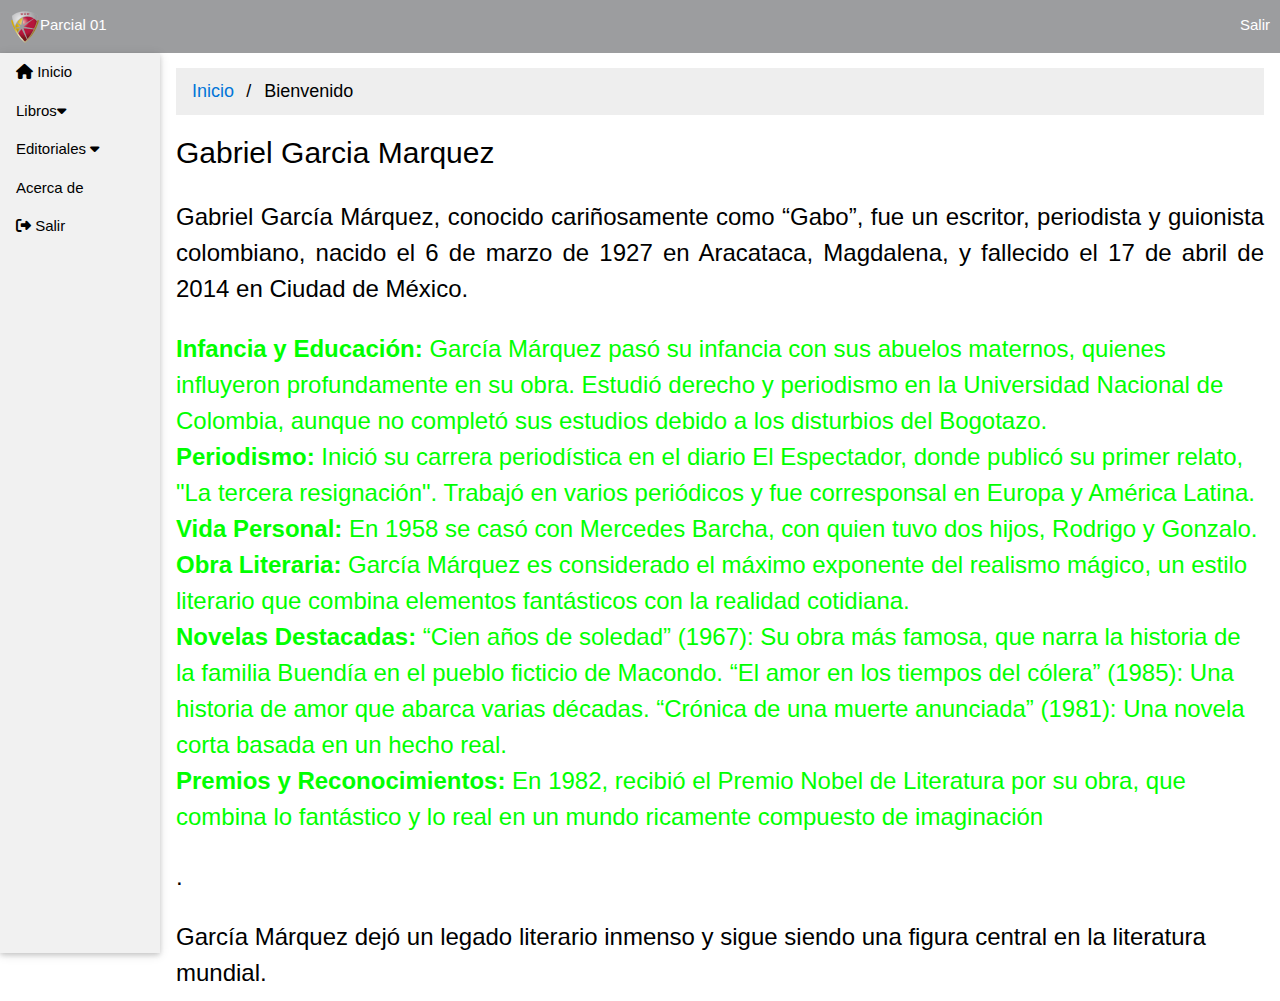
<file: index.html>
<!DOCTYPE html>
<html>
  <head>
    <title>Gabo</title>
    <meta http-equiv="Content-Type" content="text/html; charset=utf-8" />
    <meta name="viewport" content="width=device-width, initial-scale=1" />

    <link rel="icon" href="favicon.ico" type="image/x-icon" />
    <link href="assets/css/estilos.css" rel="stylesheet" type="text/css" />
    <link href="assets/css/all.css" rel="stylesheet" type="text/css" />

    <script src="assets/js/mijs.js"></script>
  </head>

  <body>
    <!-- Cabecera -->
    <header>
      <div><img src="assets/img/logoCUC.png" alt="logo Universidad" />Parcial 01</div>
      <div style="margin-left: auto">Salir</div>
    </header>

    <!-- Menú izquierda -->
    <div class="w3-sidebar w3-bar-block w3-light-grey w3-card" style="width: 160px">
      <a href="#" class="w3-bar-item w3-button">
        <i class="fa-solid fa-house azul"></i>
        Inicio
      </a>
      <button class="w3-button w3-block w3-left-align" onclick="myAccFunc()">
        Libros<i class="fa fa-caret-down"></i>
      </button>
      <div id="demoAcc" class="w3-hide w3-white w3-card">
        <a href="pages/libros_listar.html" class="w3-bar-item w3-button">Listar</a>
        <a href="#" class="w3-bar-item w3-button">Administrar</a>
      </div>

      <div class="w3-dropdown-click">
        <button class="w3-button" onclick="myDropFunc()">Editoriales <i class="fa fa-caret-down"></i></button>
        <div id="demoDrop" class="w3-dropdown-content w3-bar-block w3-white w3-card">
          <a href="#" class="w3-bar-item w3-button">Agregar</a>
          <a href="#" class="w3-bar-item w3-button">Ubicaciones</a>
        </div>
      </div>
      <a href="#" class="w3-bar-item w3-button">Acerca de</a>
      <a href="#" class="w3-bar-item w3-button"> <i class="fa-solid fa-right-from-bracket"></i> Salir </a>
    </div>

    <!-- Cuerpo -->
    <div class="w3-container" style="margin-left: 160px">
      <div>
        <ul class="breadcrumb">
          <li><a href="#">Inicio</a></li>
          <li>Bienvenido</li>
        </ul>
      </div>

      <h2>Gabriel Garcia Marquez</h2>
      <h3>
        <p style="text-align: justify">
          Gabriel García Márquez, conocido cariñosamente como “Gabo”, fue un escritor, periodista y guionista
          colombiano, nacido el 6 de marzo de 1927 en Aracataca, Magdalena, y fallecido el 17 de abril de 2014 en Ciudad
          de México.
        </p>

        <p style="text-align: justify">
          <b><p style="color: #00FF00;">Infancia y Educación:</b> García Márquez pasó su infancia con sus abuelos maternos, quienes influyeron
            profundamente en su obra. Estudió derecho y periodismo en la Universidad Nacional de Colombia, aunque no
            completó sus estudios debido a los disturbios del Bogotazo.<br />
  
            <b>Periodismo:</b> Inició su carrera periodística en el diario El Espectador, donde publicó su primer relato,
            "La tercera resignación". Trabajó en varios periódicos y fue corresponsal en Europa y América Latina.<br />
  
            <b>Vida Personal:</b> En 1958 se casó con Mercedes Barcha, con quien tuvo dos hijos, Rodrigo y Gonzalo.<br />
  
            <b>Obra Literaria:</b> García Márquez es considerado el máximo exponente del realismo mágico, un estilo
            literario que combina elementos fantásticos con la realidad cotidiana.<br />
  
            <b>Novelas Destacadas:</b> “Cien años de soledad” (1967): Su obra más famosa, que narra la historia de la
            familia Buendía en el pueblo ficticio de Macondo. “El amor en los tiempos del cólera” (1985): Una historia de
            amor que abarca varias décadas. “Crónica de una muerte anunciada” (1981): Una novela corta basada en un hecho
            real.<br />
  
            <b>Premios y Reconocimientos:</b> En 1982, recibió el Premio Nobel de Literatura por su obra, que combina lo
            fantástico y lo real en un mundo ricamente compuesto de imaginación</p>.<br />          
        </p>
      </h3>
      <h3>García Márquez dejó un legado literario inmenso y sigue siendo una figura central en la literatura mundial.</h3>
    </div>
  </body>
</html>
</file>
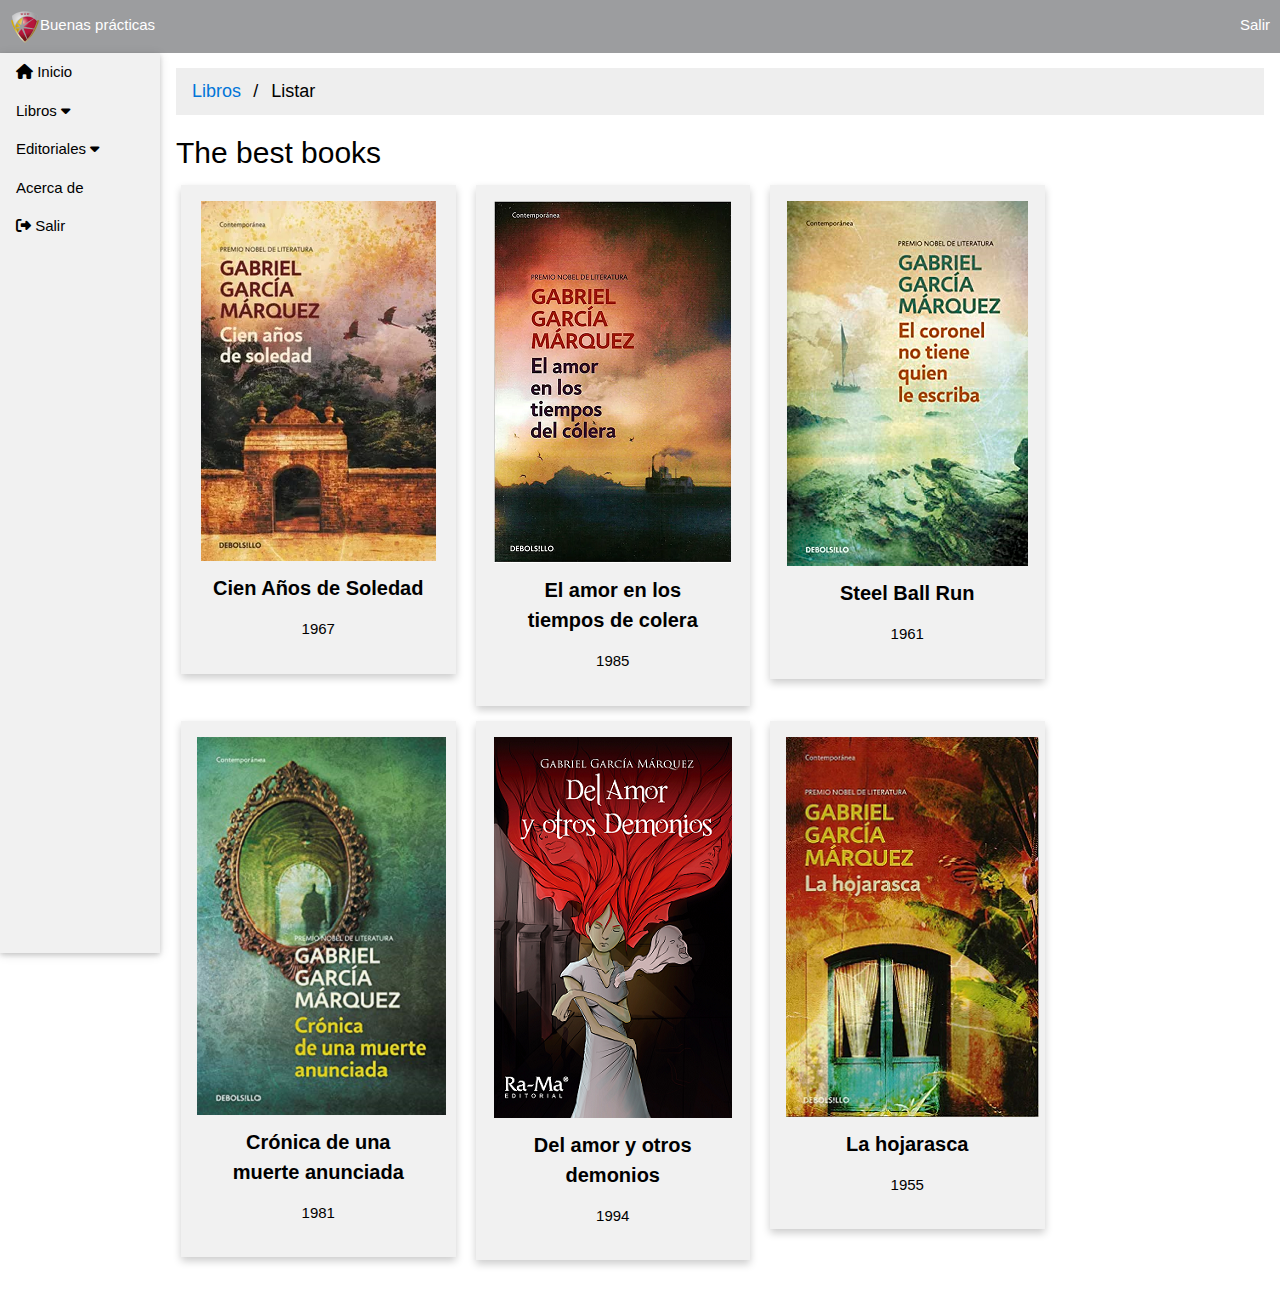
<file: pages/libros_listar.html>
<!DOCTYPE html>
<html>
  <head>
    <title>Libros</title>
    <meta http-equiv="Content-Type" content="text/html; charset=utf-8" />
    <meta name="viewport" content="width=device-width, initial-scale=1" />

    <link rel="icon" href="favicon.ico" type="image/x-icon" />
    <link href="../assets/css/estilos.css" rel="stylesheet" type="text/css" />
    <link href="../assets/css/all.css" rel="stylesheet" type="text/css" />
    <link href="../assets/css/equipos.css" rel="stylesheet" type="text/css" />

    <script src="../assets/js/mijs.js"></script>
  </head>

  <body>
    <!-- Cabecera -->
    <header>
      <div><img src="/assets/img/logoCUC.png" alt="logo Universidad" />Buenas prácticas</div>
      <div style="margin-left: auto">Salir</div>
    </header>

    <!-- Menú izquierda -->
    <div class="w3-sidebar w3-bar-block w3-light-grey w3-card" style="width: 160px">
      <a href="../index.html" class="w3-bar-item w3-button">
        <i class="fa-solid fa-house azul"></i>
        Inicio
      </a>
      <button class="w3-button w3-block w3-left-align" onclick="myAccFunc()">
        Libros <i class="fa fa-caret-down"></i>
      </button>
      <div id="demoAcc" class="w3-hide w3-white w3-card">
        <a href="#" class="w3-bar-item w3-button">Listar</a>
        <a href="#" class="w3-bar-item w3-button">Administrar</a>
      </div>

      <div class="w3-dropdown-click">
        <button class="w3-button" onclick="myDropFunc()">Editoriales <i class="fa fa-caret-down"></i></button>
        <div id="demoDrop" class="w3-dropdown-content w3-bar-block w3-white w3-card">
          <a href="#" class="w3-bar-item w3-button">Agregar</a>
          <a href="#" class="w3-bar-item w3-button">Ubicaciones</a>
        </div>
      </div>
      <a href="#" class="w3-bar-item w3-button">Acerca de</a>
      <a href="#" class="w3-bar-item w3-button"> <i class="fa-solid fa-right-from-bracket"></i> Salir </a>
    </div>

    <!-- Cuerpo -->
    <div class="w3-container" style="margin-left: 160px">
      <div>
        <ul class="breadcrumb">
          <li><a href="#">Libros</a></li>
          <li>Listar</li>
        </ul>
      </div>

      <h2>The best books</h2>

      <div>
        <div class="row">
          <div class="column">
            <div class="card">
              <img src="../assets/img/cien.png" alt="software" />
              <div class="container">
                <h4><b>Cien Años de Soledad</b></h4>
                <p>1967</p>
              </div>
            </div>
          </div>

          <div class="column">
            <div class="card">
              <img src="../assets/img/colera.png" alt="software" />
              <div class="container">
                <h4><b>El amor en los tiempos de colera</b></h4>
                <p>1985</p>
              </div>
            </div>
          </div>

          <div class="column">
            <div class="card">
              <img src="../assets/img/coronel.png" alt="software" />
              <div class="container">
                <h4><b>Steel Ball Run</b></h4>
                <p>1961</p>
              </div>
            </div>
          </div>
        </div>

        <!-- Segunda fila-->
        <div class="row" style="padding-top: 1rem">
          <div class="column">
            <div class="card">
              <img src="../assets/img/cronica.png" alt="software" />
              <div class="container">
                <h4><b>Crónica de una muerte anunciada</b></h4>
                <p>1981</p>
              </div>
            </div>
          </div>

          <div class="column">
            <div class="card">
              <img src="../assets/img/demonios.png" alt="software" />
              <div class="container">
                <h4><b>Del amor y otros demonios</b></h4>
                <p>1994</p>
              </div>
            </div>
          </div>

          <div class="column">
            <div class="card">
              <img src="../assets/img/hojarasca.png" alt="software" />
              <div class="container">
                <h4><b>La hojarasca</b></h4>
                <p>1955</p>
              </div>
            </div>
          </div>
        </div>

        <p><br></p>
      </div>
    </div>
  </body>
</html>
</file>
<file: assets/css/estilos.css>
body {
  margin: 0;
}

.verde {
  color: #16f375;
}

header {
  top: 0;
  color: white;
  display: flex;
  padding: 10px;
  position: sticky;
  background: #9c9d9f;
  align-items: baseline;
}

/* Style the list */
ul.breadcrumb {
  padding: 10px 16px;
  list-style: none;
  background-color: #eee;
}

/* Display list items side by side */
ul.breadcrumb li {
  display: inline;
  font-size: 18px;
}

/* Add a slash symbol (/) before/behind each list item */
ul.breadcrumb li + li:before {
  padding: 8px;
  color: black;
  content: "/\00a0";
}

/* Add a color to all links inside the list */
ul.breadcrumb li a {
  color: #0275d8;
  text-decoration: none;
}

/* Add a color on mouse-over */
ul.breadcrumb li a:hover {
  color: #01447e;
  text-decoration: underline;
}

b,
strong {
  font-weight: bolder;
}
dfn {
  font-style: italic;
}
mark {
  background: #ff0;
  color: #000;
}
small {
  font-size: 80%;
}
sub,
sup {
  font-size: 75%;
  line-height: 0;
  position: relative;
  vertical-align: baseline;
}
sub {
  bottom: -0.25em;
}
sup {
  top: -0.5em;
}
figure {
  margin: 1em 40px;
}
img {
  border-style: none;
}
code,
kbd,
pre,
samp {
  font-family: monospace, monospace;
  font-size: 1em;
}
hr {
  box-sizing: content-box;
  height: 0;
  overflow: visible;
}
button,
input,
select,
textarea,
optgroup {
  font: inherit;
  margin: 0;
}
optgroup {
  font-weight: bold;
}
button,
input {
  overflow: visible;
}
button,
select {
  text-transform: none;
}
button,
[type="button"],
[type="reset"],
[type="submit"] {
  -webkit-appearance: button;
}
button::-moz-focus-inner,
[type="button"]::-moz-focus-inner,
[type="reset"]::-moz-focus-inner,
[type="submit"]::-moz-focus-inner {
  border-style: none;
  padding: 0;
}
button:-moz-focusring,
[type="button"]:-moz-focusring,
[type="reset"]:-moz-focusring,
[type="submit"]:-moz-focusring {
  outline: 1px dotted ButtonText;
}
fieldset {
  border: 1px solid #c0c0c0;
  margin: 0 2px;
  padding: 0.35em 0.625em 0.75em;
}
legend {
  color: inherit;
  display: table;
  max-width: 100%;
  padding: 0;
  white-space: normal;
}
textarea {
  overflow: auto;
}
[type="checkbox"],
[type="radio"] {
  padding: 0;
}
[type="number"]::-webkit-inner-spin-button,
[type="number"]::-webkit-outer-spin-button {
  height: auto;
}
[type="search"] {
  -webkit-appearance: textfield;
  outline-offset: -2px;
}
[type="search"]::-webkit-search-decoration {
  -webkit-appearance: none;
}
::-webkit-file-upload-button {
  -webkit-appearance: button;
  font: inherit;
}
/* End extract */
html,
body {
  font-family: Verdana, sans-serif;
  font-size: 15px;
  line-height: 1.5;
}
html {
  overflow-x: hidden;
}
h1 {
  font-size: 36px;
}
h2 {
  font-size: 30px;
}
h3 {
  font-size: 24px;
}
h4 {
  font-size: 20px;
}
h5 {
  font-size: 18px;
}
h6 {
  font-size: 16px;
}
.w3-serif {
  font-family: serif;
}
.w3-sans-serif {
  font-family: sans-serif;
}
.w3-cursive {
  font-family: cursive;
}
.w3-monospace {
  font-family: monospace;
}
h1,
h2,
h3,
h4,
h5,
h6 {
  font-family: "Segoe UI", Arial, sans-serif;
  font-weight: 400;
  margin: 10px 0;
}
.w3-wide {
  letter-spacing: 4px;
}
hr {
  border: 0;
  border-top: 1px solid #eee;
  margin: 20px 0;
}
.w3-image {
  max-width: 100%;
  height: auto;
}
img {
  vertical-align: middle;
}
a {
  color: inherit;
}
.w3-table,
.w3-table-all {
  border-collapse: collapse;
  border-spacing: 0;
  width: 100%;
  display: table;
}
.w3-table-all {
  border: 1px solid #ccc;
}
.w3-bordered tr,
.w3-table-all tr {
  border-bottom: 1px solid #ddd;
}
.w3-striped tbody tr:nth-child(even) {
  background-color: #f1f1f1;
}
.w3-table-all tr:nth-child(odd) {
  background-color: #fff;
}
.w3-table-all tr:nth-child(even) {
  background-color: #f1f1f1;
}
.w3-hoverable tbody tr:hover,
.w3-ul.w3-hoverable li:hover {
  background-color: #ccc;
}
.w3-centered tr th,
.w3-centered tr td {
  text-align: center;
}
.w3-table td,
.w3-table th,
.w3-table-all td,
.w3-table-all th {
  padding: 8px 8px;
  display: table-cell;
  text-align: left;
  vertical-align: top;
}
.w3-table th:first-child,
.w3-table td:first-child,
.w3-table-all th:first-child,
.w3-table-all td:first-child {
  padding-left: 16px;
}
.w3-btn,
.w3-button {
  border: none;
  display: inline-block;
  padding: 8px 16px;
  vertical-align: middle;
  overflow: hidden;
  text-decoration: none;
  color: inherit;
  background-color: inherit;
  text-align: center;
  cursor: pointer;
  white-space: nowrap;
}
.w3-btn:hover {
  box-shadow: 0 8px 16px 0 rgba(0, 0, 0, 0.2), 0 6px 20px 0 rgba(0, 0, 0, 0.19);
}
.w3-btn,
.w3-button {
  -webkit-touch-callout: none;
  -webkit-user-select: none;
  -khtml-user-select: none;
  -moz-user-select: none;
  -ms-user-select: none;
  user-select: none;
}
.w3-disabled,
.w3-btn:disabled,
.w3-button:disabled {
  cursor: not-allowed;
  opacity: 0.3;
}
.w3-disabled *,
:disabled * {
  pointer-events: none;
}
.w3-btn.w3-disabled:hover,
.w3-btn:disabled:hover {
  box-shadow: none;
}
.w3-badge,
.w3-tag {
  background-color: #000;
  color: #fff;
  display: inline-block;
  padding-left: 8px;
  padding-right: 8px;
  text-align: center;
}
.w3-badge {
  border-radius: 50%;
}
.w3-ul {
  list-style-type: none;
  padding: 0;
  margin: 0;
}
.w3-ul li {
  padding: 8px 16px;
  border-bottom: 1px solid #ddd;
}
.w3-ul li:last-child {
  border-bottom: none;
}
.w3-tooltip,
.w3-display-container {
  position: relative;
}
.w3-tooltip .w3-text {
  display: none;
}
.w3-tooltip:hover .w3-text {
  display: inline-block;
}
.w3-ripple:active {
  opacity: 0.5;
}
.w3-ripple {
  transition: opacity 0s;
}
.w3-input {
  padding: 8px;
  display: block;
  border: none;
  border-bottom: 1px solid #ccc;
  width: 100%;
}
.w3-select {
  padding: 9px 0;
  width: 100%;
  border: none;
  border-bottom: 1px solid #ccc;
}
.w3-dropdown-click,
.w3-dropdown-hover {
  position: relative;
  display: inline-block;
  cursor: pointer;
}
.w3-dropdown-hover:hover .w3-dropdown-content {
  display: block;
}
.w3-dropdown-hover:first-child,
.w3-dropdown-click:hover {
  background-color: #ccc;
  color: #000;
}
.w3-dropdown-hover:hover > .w3-button:first-child,
.w3-dropdown-click:hover > .w3-button:first-child {
  background-color: #ccc;
  color: #000;
}
.w3-dropdown-content {
  cursor: auto;
  color: #000;
  background-color: #fff;
  display: none;
  position: absolute;
  min-width: 160px;
  margin: 0;
  padding: 0;
  z-index: 1;
}
.w3-check,
.w3-radio {
  width: 24px;
  height: 24px;
  position: relative;
  top: 6px;
}
.w3-sidebar {
  height: 100%;
  width: 200px;
  background-color: #fff;
  position: fixed !important;
  z-index: 1;
  overflow: auto;
}
.w3-bar-block .w3-dropdown-hover,
.w3-bar-block .w3-dropdown-click {
  width: 100%;
}
.w3-bar-block .w3-dropdown-hover .w3-dropdown-content,
.w3-bar-block .w3-dropdown-click .w3-dropdown-content {
  min-width: 100%;
}
.w3-bar-block .w3-dropdown-hover .w3-button,
.w3-bar-block .w3-dropdown-click .w3-button {
  width: 100%;
  text-align: left;
  padding: 8px 16px;
}
.w3-main,
#main {
  transition: margin-left 0.4s;
}
.w3-modal {
  z-index: 3;
  display: none;
  padding-top: 100px;
  position: fixed;
  left: 0;
  top: 0;
  width: 100%;
  height: 100%;
  overflow: auto;
  background-color: rgb(0, 0, 0);
  background-color: rgba(0, 0, 0, 0.4);
}
.w3-modal-content {
  margin: auto;
  background-color: #fff;
  position: relative;
  padding: 0;
  outline: 0;
  width: 600px;
}
.w3-bar {
  width: 100%;
  overflow: hidden;
}
.w3-center .w3-bar {
  display: inline-block;
  width: auto;
}
.w3-bar .w3-bar-item {
  padding: 8px 16px;
  float: left;
  width: auto;
  border: none;
  display: block;
  outline: 0;
}
.w3-bar .w3-dropdown-hover,
.w3-bar .w3-dropdown-click {
  position: static;
  float: left;
}
.w3-bar .w3-button {
  white-space: normal;
}
.w3-bar-block .w3-bar-item {
  width: 100%;
  display: block;
  padding: 8px 16px;
  text-align: left;
  border: none;
  white-space: normal;
  float: none;
  outline: 0;
}
.w3-bar-block.w3-center .w3-bar-item {
  text-align: center;
}
.w3-block {
  display: block;
  width: 100%;
}
.w3-responsive {
  display: block;
  overflow-x: auto;
}
.w3-container:after,
.w3-container:before,
.w3-panel:after,
.w3-panel:before,
.w3-row:after,
.w3-row:before,
.w3-row-padding:after,
.w3-row-padding:before,
.w3-cell-row:before,
.w3-cell-row:after,
.w3-clear:after,
.w3-clear:before,
.w3-bar:before,
.w3-bar:after {
  content: "";
  display: table;
  clear: both;
}
.w3-col,
.w3-half,
.w3-third,
.w3-twothird,
.w3-threequarter,
.w3-quarter {
  float: left;
  width: 100%;
}
.w3-col.s1 {
  width: 8.33333%;
}
.w3-col.s2 {
  width: 16.66666%;
}
.w3-col.s3 {
  width: 24.99999%;
}
.w3-col.s4 {
  width: 33.33333%;
}
.w3-col.s5 {
  width: 41.66666%;
}
.w3-col.s6 {
  width: 49.99999%;
}
.w3-col.s7 {
  width: 58.33333%;
}
.w3-col.s8 {
  width: 66.66666%;
}
.w3-col.s9 {
  width: 74.99999%;
}
.w3-col.s10 {
  width: 83.33333%;
}
.w3-col.s11 {
  width: 91.66666%;
}
.w3-col.s12 {
  width: 99.99999%;
}
@media (min-width: 601px) {
  .w3-col.m1 {
    width: 8.33333%;
  }
  .w3-col.m2 {
    width: 16.66666%;
  }
  .w3-col.m3,
  .w3-quarter {
    width: 24.99999%;
  }
  .w3-col.m4,
  .w3-third {
    width: 33.33333%;
  }
  .w3-col.m5 {
    width: 41.66666%;
  }
  .w3-col.m6,
  .w3-half {
    width: 49.99999%;
  }
  .w3-col.m7 {
    width: 58.33333%;
  }
  .w3-col.m8,
  .w3-twothird {
    width: 66.66666%;
  }
  .w3-col.m9,
  .w3-threequarter {
    width: 74.99999%;
  }
  .w3-col.m10 {
    width: 83.33333%;
  }
  .w3-col.m11 {
    width: 91.66666%;
  }
  .w3-col.m12 {
    width: 99.99999%;
  }
}
@media (min-width: 993px) {
  .w3-col.l1 {
    width: 8.33333%;
  }
  .w3-col.l2 {
    width: 16.66666%;
  }
  .w3-col.l3 {
    width: 24.99999%;
  }
  .w3-col.l4 {
    width: 33.33333%;
  }
  .w3-col.l5 {
    width: 41.66666%;
  }
  .w3-col.l6 {
    width: 49.99999%;
  }
  .w3-col.l7 {
    width: 58.33333%;
  }
  .w3-col.l8 {
    width: 66.66666%;
  }
  .w3-col.l9 {
    width: 74.99999%;
  }
  .w3-col.l10 {
    width: 83.33333%;
  }
  .w3-col.l11 {
    width: 91.66666%;
  }
  .w3-col.l12 {
    width: 99.99999%;
  }
}
.w3-rest {
  overflow: hidden;
}
.w3-stretch {
  margin-left: -16px;
  margin-right: -16px;
}
.w3-content,
.w3-auto {
  margin-left: auto;
  margin-right: auto;
}
.w3-content {
  max-width: 980px;
}
.w3-auto {
  max-width: 1140px;
}
.w3-cell-row {
  display: table;
  width: 100%;
}
.w3-cell {
  display: table-cell;
}
.w3-cell-top {
  vertical-align: top;
}
.w3-cell-middle {
  vertical-align: middle;
}
.w3-cell-bottom {
  vertical-align: bottom;
}
.w3-hide {
  display: none !important;
}
.w3-show-block,
.w3-show {
  display: block !important;
}
.w3-show-inline-block {
  display: inline-block !important;
}
@media (max-width: 1205px) {
  .w3-auto {
    max-width: 95%;
  }
}
@media (max-width: 600px) {
  .w3-modal-content {
    margin: 0 10px;
    width: auto !important;
  }
  .w3-modal {
    padding-top: 30px;
  }
  .w3-dropdown-hover.w3-mobile .w3-dropdown-content,
  .w3-dropdown-click.w3-mobile .w3-dropdown-content {
    position: relative;
  }
  .w3-hide-small {
    display: none !important;
  }
  .w3-mobile {
    display: block;
    width: 100% !important;
  }
  .w3-bar-item.w3-mobile,
  .w3-dropdown-hover.w3-mobile,
  .w3-dropdown-click.w3-mobile {
    text-align: center;
  }
  .w3-dropdown-hover.w3-mobile,
  .w3-dropdown-hover.w3-mobile .w3-btn,
  .w3-dropdown-hover.w3-mobile .w3-button,
  .w3-dropdown-click.w3-mobile,
  .w3-dropdown-click.w3-mobile .w3-btn,
  .w3-dropdown-click.w3-mobile .w3-button {
    width: 100%;
  }
}
@media (max-width: 768px) {
  .w3-modal-content {
    width: 500px;
  }
  .w3-modal {
    padding-top: 50px;
  }
}
@media (min-width: 993px) {
  .w3-modal-content {
    width: 900px;
  }
  .w3-hide-large {
    display: none !important;
  }
  .w3-sidebar.w3-collapse {
    display: block !important;
  }
}
@media (max-width: 992px) and (min-width: 601px) {
  .w3-hide-medium {
    display: none !important;
  }
}
@media (max-width: 992px) {
  .w3-sidebar.w3-collapse {
    display: none;
  }
  .w3-main {
    margin-left: 0 !important;
    margin-right: 0 !important;
  }
  .w3-auto {
    max-width: 100%;
  }
}
.w3-top,
.w3-bottom {
  position: fixed;
  width: 100%;
  z-index: 1;
}
.w3-top {
  top: 0;
}
.w3-bottom {
  bottom: 0;
}
.w3-overlay {
  position: fixed;
  display: none;
  width: 100%;
  height: 100%;
  top: 0;
  left: 0;
  right: 0;
  bottom: 0;
  background-color: rgba(0, 0, 0, 0.5);
  z-index: 2;
}
.w3-display-topleft {
  position: absolute;
  left: 0;
  top: 0;
}
.w3-display-topright {
  position: absolute;
  right: 0;
  top: 0;
}
.w3-display-bottomleft {
  position: absolute;
  left: 0;
  bottom: 0;
}
.w3-display-bottomright {
  position: absolute;
  right: 0;
  bottom: 0;
}
.w3-display-middle {
  position: absolute;
  top: 50%;
  left: 50%;
  transform: translate(-50%, -50%);
  -ms-transform: translate(-50%, -50%);
}
.w3-display-left {
  position: absolute;
  top: 50%;
  left: 0%;
  transform: translate(0%, -50%);
  -ms-transform: translate(-0%, -50%);
}
.w3-display-right {
  position: absolute;
  top: 50%;
  right: 0%;
  transform: translate(0%, -50%);
  -ms-transform: translate(0%, -50%);
}
.w3-display-topmiddle {
  position: absolute;
  left: 50%;
  top: 0;
  transform: translate(-50%, 0%);
  -ms-transform: translate(-50%, 0%);
}
.w3-display-bottommiddle {
  position: absolute;
  left: 50%;
  bottom: 0;
  transform: translate(-50%, 0%);
  -ms-transform: translate(-50%, 0%);
}
.w3-display-container:hover .w3-display-hover {
  display: block;
}
.w3-display-container:hover span.w3-display-hover {
  display: inline-block;
}
.w3-display-hover {
  display: none;
}
.w3-display-position {
  position: absolute;
}
.w3-circle {
  border-radius: 50%;
}
.w3-round-small {
  border-radius: 2px;
}
.w3-round,
.w3-round-medium {
  border-radius: 4px;
}
.w3-round-large {
  border-radius: 8px;
}
.w3-round-xlarge {
  border-radius: 16px;
}
.w3-round-xxlarge {
  border-radius: 32px;
}
.w3-row-padding,
.w3-row-padding > .w3-half,
.w3-row-padding > .w3-third,
.w3-row-padding > .w3-twothird,
.w3-row-padding > .w3-threequarter,
.w3-row-padding > .w3-quarter,
.w3-row-padding > .w3-col {
  padding: 0 8px;
}
.w3-container,
.w3-panel {
  padding: 0.01em 16px;
}
.w3-panel {
  margin-top: 16px;
  margin-bottom: 16px;
}
.w3-code,
.w3-codespan {
  font-family: Consolas, "courier new";
  font-size: 16px;
}
.w3-code {
  width: auto;
  background-color: #fff;
  padding: 8px 12px;
  border-left: 4px solid #4caf50;
  word-wrap: break-word;
}
.w3-codespan {
  color: crimson;
  background-color: #f1f1f1;
  padding-left: 4px;
  padding-right: 4px;
  font-size: 110%;
}
.w3-card,
.w3-card-2 {
  box-shadow: 0 2px 5px 0 rgba(0, 0, 0, 0.16), 0 2px 10px 0 rgba(0, 0, 0, 0.12);
}
.w3-card-4,
.w3-hover-shadow:hover {
  box-shadow: 0 4px 10px 0 rgba(0, 0, 0, 0.2), 0 4px 20px 0 rgba(0, 0, 0, 0.19);
}
.w3-spin {
  animation: w3-spin 2s infinite linear;
}
@keyframes w3-spin {
  0% {
    transform: rotate(0deg);
  }
  100% {
    transform: rotate(359deg);
  }
}
.w3-animate-fading {
  animation: fading 10s infinite;
}
@keyframes fading {
  0% {
    opacity: 0;
  }
  50% {
    opacity: 1;
  }
  100% {
    opacity: 0;
  }
}
.w3-animate-opacity {
  animation: opac 0.8s;
}
@keyframes opac {
  from {
    opacity: 0;
  }
  to {
    opacity: 1;
  }
}
.w3-animate-top {
  position: relative;
  animation: animatetop 0.4s;
}
@keyframes animatetop {
  from {
    top: -300px;
    opacity: 0;
  }
  to {
    top: 0;
    opacity: 1;
  }
}
.w3-animate-left {
  position: relative;
  animation: animateleft 0.4s;
}
@keyframes animateleft {
  from {
    left: -300px;
    opacity: 0;
  }
  to {
    left: 0;
    opacity: 1;
  }
}
.w3-animate-right {
  position: relative;
  animation: animateright 0.4s;
}
@keyframes animateright {
  from {
    right: -300px;
    opacity: 0;
  }
  to {
    right: 0;
    opacity: 1;
  }
}
.w3-animate-bottom {
  position: relative;
  animation: animatebottom 0.4s;
}
@keyframes animatebottom {
  from {
    bottom: -300px;
    opacity: 0;
  }
  to {
    bottom: 0;
    opacity: 1;
  }
}
.w3-animate-zoom {
  animation: animatezoom 0.6s;
}
@keyframes animatezoom {
  from {
    transform: scale(0);
  }
  to {
    transform: scale(1);
  }
}
.w3-animate-input {
  transition: width 0.4s ease-in-out;
}
.w3-animate-input:focus {
  width: 100% !important;
}
.w3-opacity,
.w3-hover-opacity:hover {
  opacity: 0.6;
}
.w3-opacity-off,
.w3-hover-opacity-off:hover {
  opacity: 1;
}
.w3-opacity-max {
  opacity: 0.25;
}
.w3-opacity-min {
  opacity: 0.75;
}
.w3-greyscale-max,
.w3-grayscale-max,
.w3-hover-greyscale:hover,
.w3-hover-grayscale:hover {
  filter: grayscale(100%);
}
.w3-greyscale,
.w3-grayscale {
  filter: grayscale(75%);
}
.w3-greyscale-min,
.w3-grayscale-min {
  filter: grayscale(50%);
}
.w3-sepia {
  filter: sepia(75%);
}
.w3-sepia-max,
.w3-hover-sepia:hover {
  filter: sepia(100%);
}
.w3-sepia-min {
  filter: sepia(50%);
}
.w3-tiny {
  font-size: 10px !important;
}
.w3-small {
  font-size: 12px !important;
}
.w3-medium {
  font-size: 15px !important;
}
.w3-large {
  font-size: 18px !important;
}
.w3-xlarge {
  font-size: 24px !important;
}
.w3-xxlarge {
  font-size: 36px !important;
}
.w3-xxxlarge {
  font-size: 48px !important;
}
.w3-jumbo {
  font-size: 64px !important;
}
.w3-left-align {
  text-align: left !important;
}
.w3-right-align {
  text-align: right !important;
}
.w3-justify {
  text-align: justify !important;
}
.w3-center {
  text-align: center !important;
}
.w3-border-0 {
  border: 0 !important;
}
.w3-border {
  border: 1px solid #ccc !important;
}
.w3-border-top {
  border-top: 1px solid #ccc !important;
}
.w3-border-bottom {
  border-bottom: 1px solid #ccc !important;
}
.w3-border-left {
  border-left: 1px solid #ccc !important;
}
.w3-border-right {
  border-right: 1px solid #ccc !important;
}
.w3-topbar {
  border-top: 6px solid #ccc !important;
}
.w3-bottombar {
  border-bottom: 6px solid #ccc !important;
}
.w3-leftbar {
  border-left: 6px solid #ccc !important;
}
.w3-rightbar {
  border-right: 6px solid #ccc !important;
}
.w3-section,
.w3-code {
  margin-top: 16px !important;
  margin-bottom: 16px !important;
}
.w3-margin {
  margin: 16px !important;
}
.w3-margin-top {
  margin-top: 16px !important;
}
.w3-margin-bottom {
  margin-bottom: 16px !important;
}
.w3-margin-left {
  margin-left: 16px !important;
}
.w3-margin-right {
  margin-right: 16px !important;
}
.w3-padding-small {
  padding: 4px 8px !important;
}
.w3-padding {
  padding: 8px 16px !important;
}
.w3-padding-large {
  padding: 12px 24px !important;
}
.w3-padding-16 {
  padding-top: 16px !important;
  padding-bottom: 16px !important;
}
.w3-padding-24 {
  padding-top: 24px !important;
  padding-bottom: 24px !important;
}
.w3-padding-32 {
  padding-top: 32px !important;
  padding-bottom: 32px !important;
}
.w3-padding-48 {
  padding-top: 48px !important;
  padding-bottom: 48px !important;
}
.w3-padding-64 {
  padding-top: 64px !important;
  padding-bottom: 64px !important;
}
.w3-padding-top-64 {
  padding-top: 64px !important;
}
.w3-padding-top-48 {
  padding-top: 48px !important;
}
.w3-padding-top-32 {
  padding-top: 32px !important;
}
.w3-padding-top-24 {
  padding-top: 24px !important;
}
.w3-left {
  float: left !important;
}
.w3-right {
  float: right !important;
}
.w3-button:hover {
  color: #000 !important;
  background-color: #e7cb5a !important;
}
.w3-transparent,
.w3-hover-none:hover {
  background-color: transparent !important;
}
.w3-hover-none:hover {
  box-shadow: none !important;
}
/* Colors */
.w3-amber,
.w3-hover-amber:hover {
  color: #000 !important;
  background-color: #ffc107 !important;
}
.w3-aqua,
.w3-hover-aqua:hover {
  color: #000 !important;
  background-color: #00ffff !important;
}
.w3-blue,
.w3-hover-blue:hover {
  color: #fff !important;
  background-color: #2196f3 !important;
}
.w3-light-blue,
.w3-hover-light-blue:hover {
  color: #000 !important;
  background-color: #87ceeb !important;
}
.w3-brown,
.w3-hover-brown:hover {
  color: #fff !important;
  background-color: #795548 !important;
}
.w3-cyan,
.w3-hover-cyan:hover {
  color: #000 !important;
  background-color: #00bcd4 !important;
}
.w3-blue-grey,
.w3-hover-blue-grey:hover,
.w3-blue-gray,
.w3-hover-blue-gray:hover {
  color: #fff !important;
  background-color: #607d8b !important;
}
.w3-green,
.w3-hover-green:hover {
  color: #fff !important;
  background-color: #b81c41 !important;
}
.w3-light-green,
.w3-hover-light-green:hover {
  color: #000 !important;
  background-color: #8bc34a !important;
}
.w3-indigo,
.w3-hover-indigo:hover {
  color: #fff !important;
  background-color: #3f51b5 !important;
}
.w3-khaki,
.w3-hover-khaki:hover {
  color: #000 !important;
  background-color: #f0e68c !important;
}
.w3-lime,
.w3-hover-lime:hover {
  color: #000 !important;
  background-color: #cddc39 !important;
}
.w3-orange,
.w3-hover-orange:hover {
  color: #000 !important;
  background-color: #ff9800 !important;
}
.w3-deep-orange,
.w3-hover-deep-orange:hover {
  color: #fff !important;
  background-color: #ff5722 !important;
}
.w3-pink,
.w3-hover-pink:hover {
  color: #fff !important;
  background-color: #e91e63 !important;
}
.w3-purple,
.w3-hover-purple:hover {
  color: #fff !important;
  background-color: #9c27b0 !important;
}
.w3-deep-purple,
.w3-hover-deep-purple:hover {
  color: #fff !important;
  background-color: #673ab7 !important;
}
.w3-red,
.w3-hover-red:hover {
  color: #fff !important;
  background-color: #f44336 !important;
}
.w3-sand,
.w3-hover-sand:hover {
  color: #000 !important;
  background-color: #fdf5e6 !important;
}
.w3-teal,
.w3-hover-teal:hover {
  color: #fff !important;
  background-color: #009688 !important;
}
.w3-yellow,
.w3-hover-yellow:hover {
  color: #000 !important;
  background-color: #ffeb3b !important;
}
.w3-white,
.w3-hover-white:hover {
  color: #000 !important;
  background-color: #f9efad !important;
}
.w3-black,
.w3-hover-black:hover {
  color: #fff !important;
  background-color: #000 !important;
}
.w3-grey,
.w3-hover-grey:hover,
.w3-gray,
.w3-hover-gray:hover {
  color: #000 !important;
  background-color: #9e9e9e !important;
}
.w3-light-grey,
.w3-hover-light-grey:hover,
.w3-light-gray,
.w3-hover-light-gray:hover {
  color: #000 !important;
  background-color: #f1f1f1 !important;
}
.w3-dark-grey,
.w3-hover-dark-grey:hover,
.w3-dark-gray,
.w3-hover-dark-gray:hover {
  color: #fff !important;
  background-color: #616161 !important;
}
.w3-pale-red,
.w3-hover-pale-red:hover {
  color: #000 !important;
  background-color: #ffdddd !important;
}
.w3-pale-green,
.w3-hover-pale-green:hover {
  color: #000 !important;
  background-color: #ddffdd !important;
}
.w3-pale-yellow,
.w3-hover-pale-yellow:hover {
  color: #000 !important;
  background-color: #ffffcc !important;
}
.w3-pale-blue,
.w3-hover-pale-blue:hover {
  color: #000 !important;
  background-color: #ddffff !important;
}
.w3-text-amber,
.w3-hover-text-amber:hover {
  color: #ffc107 !important;
}
.w3-text-aqua,
.w3-hover-text-aqua:hover {
  color: #00ffff !important;
}
.w3-text-blue,
.w3-hover-text-blue:hover {
  color: #2196f3 !important;
}
.w3-text-light-blue,
.w3-hover-text-light-blue:hover {
  color: #87ceeb !important;
}
.w3-text-brown,
.w3-hover-text-brown:hover {
  color: #795548 !important;
}
.w3-text-cyan,
.w3-hover-text-cyan:hover {
  color: #00bcd4 !important;
}
.w3-text-blue-grey,
.w3-hover-text-blue-grey:hover,
.w3-text-blue-gray,
.w3-hover-text-blue-gray:hover {
  color: #607d8b !important;
}
.w3-text-green,
.w3-hover-text-green:hover {
  color: #4caf50 !important;
}
.w3-text-light-green,
.w3-hover-text-light-green:hover {
  color: #8bc34a !important;
}
.w3-text-indigo,
.w3-hover-text-indigo:hover {
  color: #3f51b5 !important;
}
.w3-text-khaki,
.w3-hover-text-khaki:hover {
  color: #b4aa50 !important;
}
.w3-text-lime,
.w3-hover-text-lime:hover {
  color: #cddc39 !important;
}
.w3-text-orange,
.w3-hover-text-orange:hover {
  color: #ff9800 !important;
}
.w3-text-deep-orange,
.w3-hover-text-deep-orange:hover {
  color: #ff5722 !important;
}
.w3-text-pink,
.w3-hover-text-pink:hover {
  color: #e91e63 !important;
}
.w3-text-purple,
.w3-hover-text-purple:hover {
  color: #9c27b0 !important;
}
.w3-text-deep-purple,
.w3-hover-text-deep-purple:hover {
  color: #673ab7 !important;
}
.w3-text-red,
.w3-hover-text-red:hover {
  color: #f44336 !important;
}
.w3-text-sand,
.w3-hover-text-sand:hover {
  color: #fdf5e6 !important;
}
.w3-text-teal,
.w3-hover-text-teal:hover {
  color: #009688 !important;
}
.w3-text-yellow,
.w3-hover-text-yellow:hover {
  color: #d2be0e !important;
}
.w3-text-white,
.w3-hover-text-white:hover {
  color: #fff !important;
}
.w3-text-black,
.w3-hover-text-black:hover {
  color: #000 !important;
}
.w3-text-grey,
.w3-hover-text-grey:hover,
.w3-text-gray,
.w3-hover-text-gray:hover {
  color: #757575 !important;
}
.w3-text-light-grey,
.w3-hover-text-light-grey:hover,
.w3-text-light-gray,
.w3-hover-text-light-gray:hover {
  color: #f1f1f1 !important;
}
.w3-text-dark-grey,
.w3-hover-text-dark-grey:hover,
.w3-text-dark-gray,
.w3-hover-text-dark-gray:hover {
  color: #3a3a3a !important;
}
.w3-border-amber,
.w3-hover-border-amber:hover {
  border-color: #ffc107 !important;
}
.w3-border-aqua,
.w3-hover-border-aqua:hover {
  border-color: #00ffff !important;
}
.w3-border-blue,
.w3-hover-border-blue:hover {
  border-color: #2196f3 !important;
}
.w3-border-light-blue,
.w3-hover-border-light-blue:hover {
  border-color: #87ceeb !important;
}
.w3-border-brown,
.w3-hover-border-brown:hover {
  border-color: #795548 !important;
}
.w3-border-cyan,
.w3-hover-border-cyan:hover {
  border-color: #00bcd4 !important;
}
.w3-border-blue-grey,
.w3-hover-border-blue-grey:hover,
.w3-border-blue-gray,
.w3-hover-border-blue-gray:hover {
  border-color: #607d8b !important;
}
.w3-border-green,
.w3-hover-border-green:hover {
  border-color: #4caf50 !important;
}
.w3-border-light-green,
.w3-hover-border-light-green:hover {
  border-color: #8bc34a !important;
}
.w3-border-indigo,
.w3-hover-border-indigo:hover {
  border-color: #3f51b5 !important;
}
.w3-border-khaki,
.w3-hover-border-khaki:hover {
  border-color: #f0e68c !important;
}
.w3-border-lime,
.w3-hover-border-lime:hover {
  border-color: #cddc39 !important;
}
.w3-border-orange,
.w3-hover-border-orange:hover {
  border-color: #ff9800 !important;
}
.w3-border-deep-orange,
.w3-hover-border-deep-orange:hover {
  border-color: #ff5722 !important;
}
.w3-border-pink,
.w3-hover-border-pink:hover {
  border-color: #e91e63 !important;
}
.w3-border-purple,
.w3-hover-border-purple:hover {
  border-color: #9c27b0 !important;
}
.w3-border-deep-purple,
.w3-hover-border-deep-purple:hover {
  border-color: #673ab7 !important;
}
.w3-border-red,
.w3-hover-border-red:hover {
  border-color: #f44336 !important;
}
.w3-border-sand,
.w3-hover-border-sand:hover {
  border-color: #fdf5e6 !important;
}
.w3-border-teal,
.w3-hover-border-teal:hover {
  border-color: #009688 !important;
}
.w3-border-yellow,
.w3-hover-border-yellow:hover {
  border-color: #ffeb3b !important;
}
.w3-border-white,
.w3-hover-border-white:hover {
  border-color: #fff !important;
}
.w3-border-black,
.w3-hover-border-black:hover {
  border-color: #000 !important;
}
.w3-border-grey,
.w3-hover-border-grey:hover,
.w3-border-gray,
.w3-hover-border-gray:hover {
  border-color: #9e9e9e !important;
}
.w3-border-light-grey,
.w3-hover-border-light-grey:hover,
.w3-border-light-gray,
.w3-hover-border-light-gray:hover {
  border-color: #f1f1f1 !important;
}
.w3-border-dark-grey,
.w3-hover-border-dark-grey:hover,
.w3-border-dark-gray,
.w3-hover-border-dark-gray:hover {
  border-color: #616161 !important;
}
.w3-border-pale-red,
.w3-hover-border-pale-red:hover {
  border-color: #ffe7e7 !important;
}
.w3-border-pale-green,
.w3-hover-border-pale-green:hover {
  border-color: #e7ffe7 !important;
}
.w3-border-pale-yellow,
.w3-hover-border-pale-yellow:hover {
  border-color: #ffffcc !important;
}
.w3-border-pale-blue,
.w3-hover-border-pale-blue:hover {
  border-color: #e7ffff !important;
}
</file>
<file: assets/css/equipos.css>
.card {
  /* Add shadows to create the "card" effect */
  box-shadow: 0 4px 8px 0 rgba(0, 0, 0, 0.2);
  transition: 0.3s;
}

/* On mouse-over, add a deeper shadow */
.card:hover {
  box-shadow: 0 8px 16px 0 rgba(0, 0, 0, 0.2);
}

/* Add some padding inside the card container */
.container {
  padding: 2px 16px;
}




/* Float four columns side by side */
.column {
    float: left;
    width: 25%;
    padding: 0 10px;
  }
  
  /* Remove extra left and right margins, due to padding in columns */
  .row {margin: 0 -5px;}
  
  /* Clear floats after the columns */
  .row:after {
    content: "";
    display: table;
    clear: both;
  }
  
  /* Style the counter cards */
  .card {
    box-shadow: 0 4px 8px 0 rgba(0, 0, 0, 0.2); /* this adds the "card" effect */
    padding: 16px;
    text-align: center;
    background-color: #f1f1f1;
  }
  
  /* Responsive columns - one column layout (vertical) on small screens */
  @media screen and (max-width: 600px) {
    .column {
      width: 100%;
      display: block;
      margin-bottom: 20px;
    }
  }
</file>
